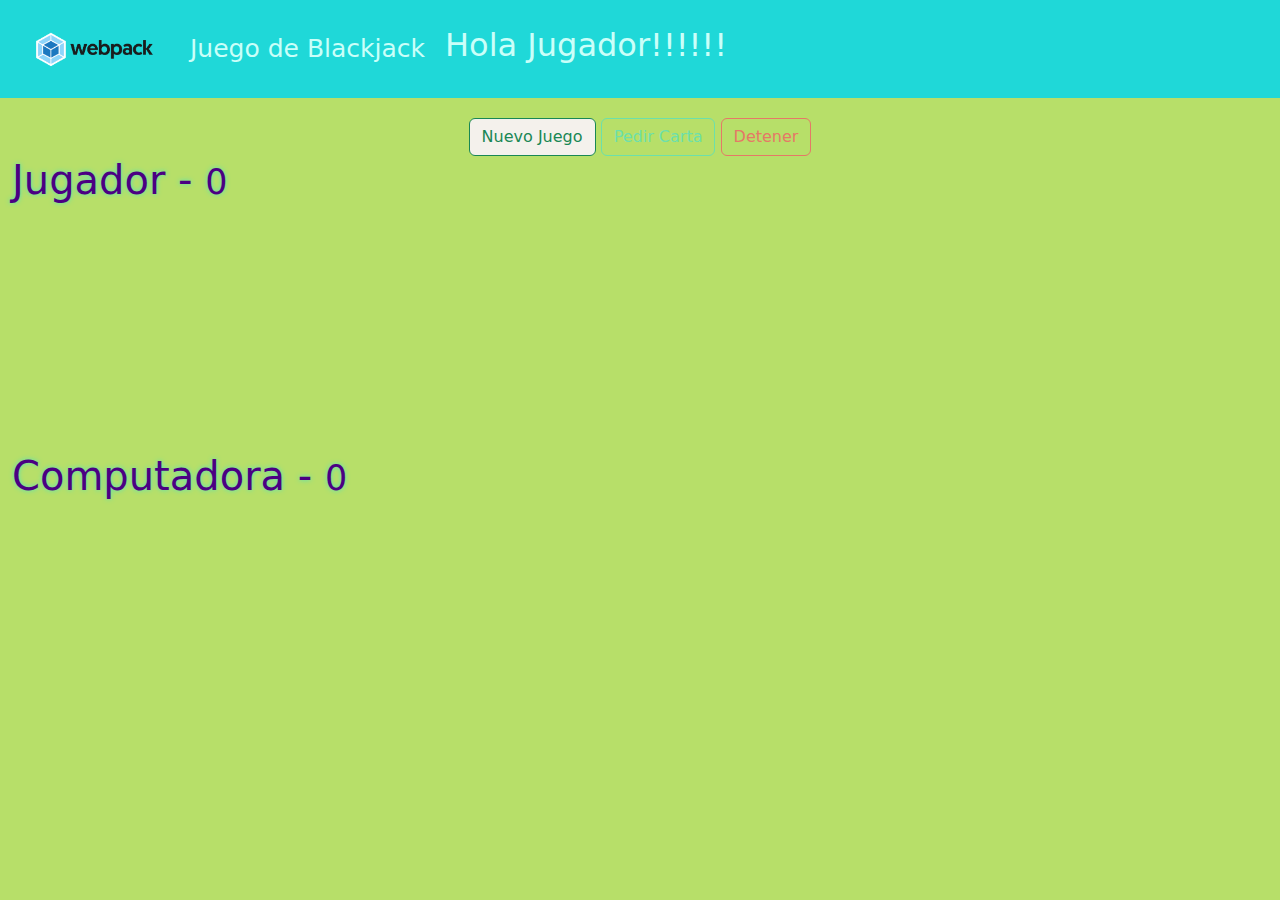
<file: docs/index.html>
<!doctype html><html lang="en"><head><meta charset="UTF-8"><meta http-equiv="X-UA-Compatible" content="IE=edge"><meta name="viewport" content="width=device-width,initial-scale=1"><title>Ejercicio 1 Webpack</title><link href="https://cdn.jsdelivr.net/npm/bootstrap@5.1.3/dist/css/bootstrap.min.css" rel="stylesheet"><script src="https://cdn.jsdelivr.net/npm/bootstrap@5.1.3/dist/js/bootstrap.bundle.min.js"></script><script defer="defer" src="main.b32762446200dc5cde86.js"></script><link href="main.28fbf5c941078d992350.css" rel="stylesheet"></head><body><header class="titulo"><img src="./assets/img/webpack-logo.png" alt="Logo"> Juego de Blackjack</header><div class="row"><div class="col text-center container-botones" id="divBotones"><button class="btn btn-iniciar">Nuevo Juego</button> <button class="btn btn-pedir">Pedir Carta</button> <button class="btn btn-detener">Detener</button></div></div><div class="row container"><div class="col"><h1>Jugador - <small>0</small></h1><div id="jugador-cartas" class="divCartas"></div></div></div><div class="row container"><div class="col"><h1>Computadora - <small>0</small></h1><div id="computadora-cartas" class="divCartas"></div></div></div></body></html>
</file>
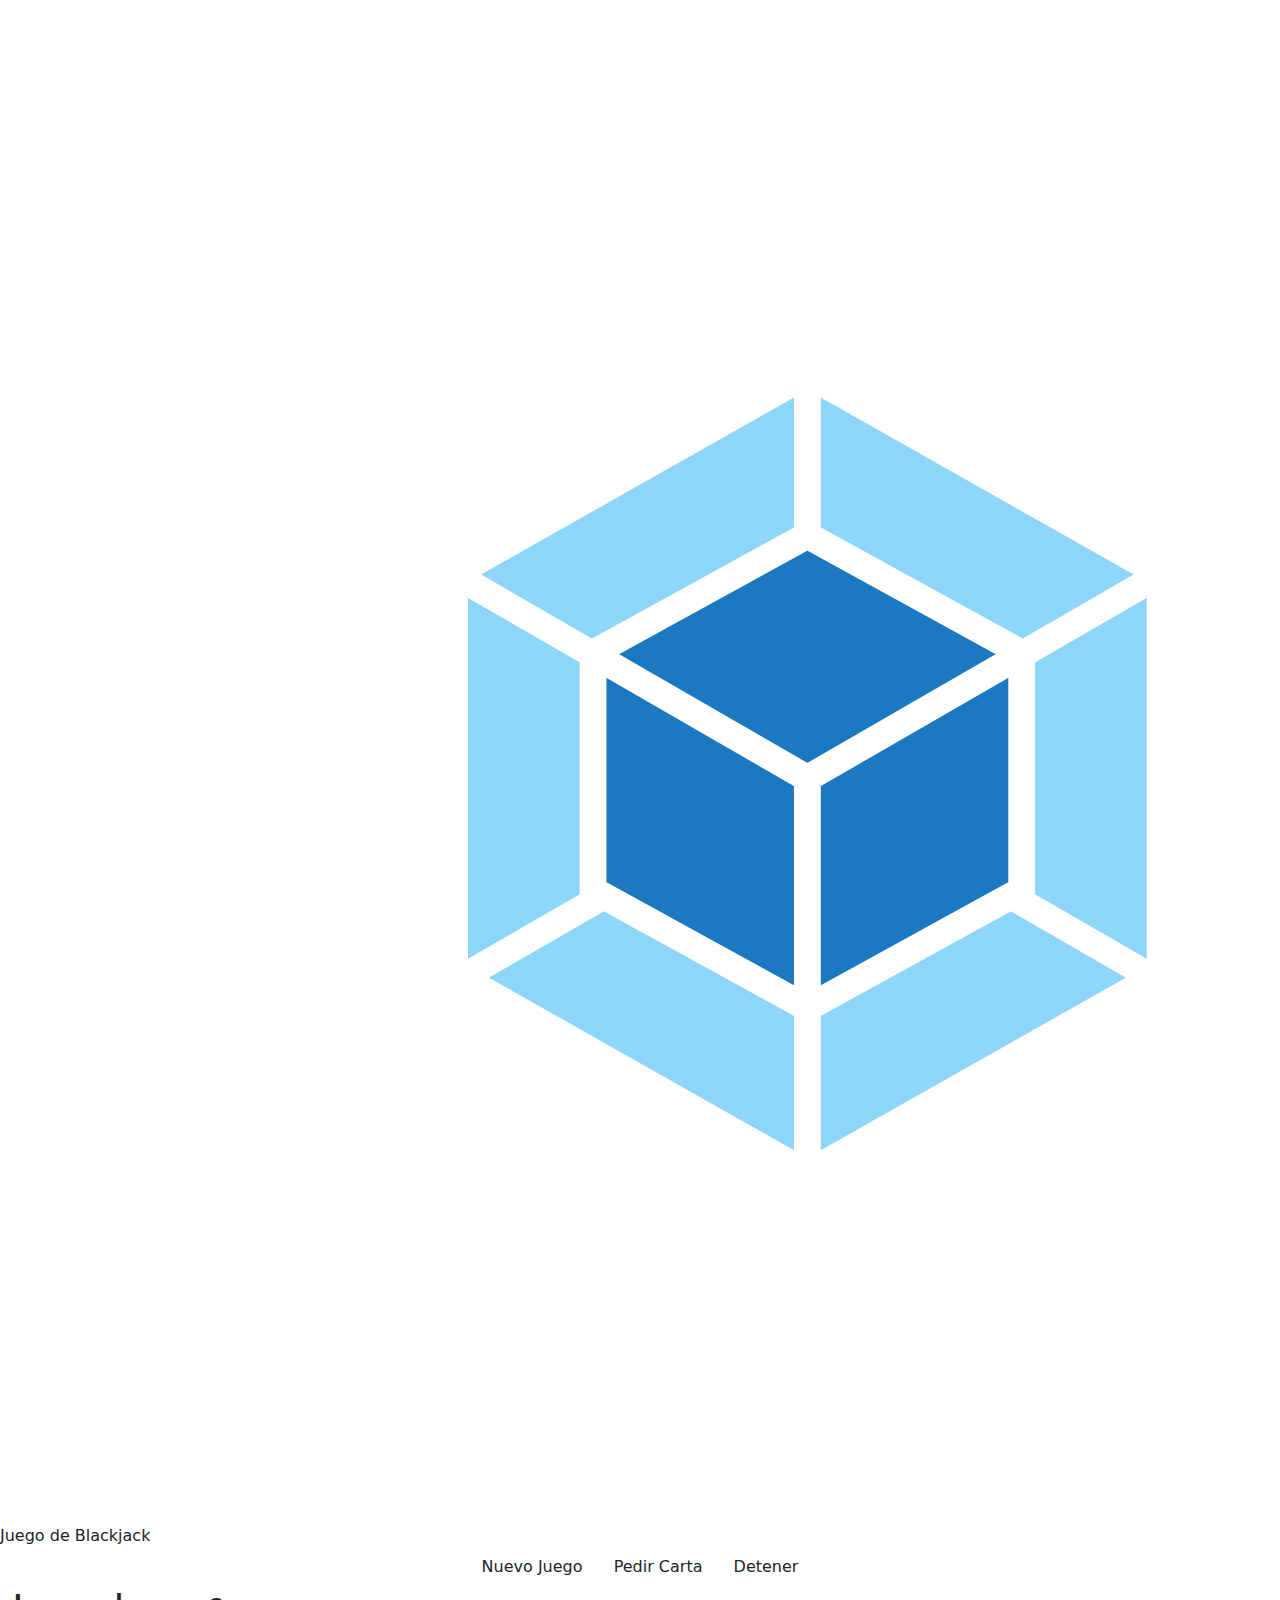
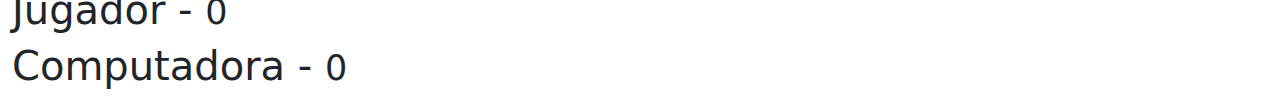
<file: src/index.html>
<!DOCTYPE html>
<html lang="en">
<head>
    <meta charset="UTF-8">
    <meta http-equiv="X-UA-Compatible" content="IE=edge">
    <meta name="viewport" content="width=device-width, initial-scale=1.0">
    <title>Ejercicio 1 Webpack</title>
    <link href="https://cdn.jsdelivr.net/npm/bootstrap@5.1.3/dist/css/bootstrap.min.css" rel="stylesheet">
    <script src="https://cdn.jsdelivr.net/npm/bootstrap@5.1.3/dist/js/bootstrap.bundle.min.js"></script>
</head>
<body>
    <header class="titulo">
        <img src="./assets/img/webpack-logo.png" alt="Logo">
        Juego de Blackjack
    </header>
    <div class="row">
        <div class="col text-center container-botones" id="divBotones">
            <button class="btn btn-iniciar">Nuevo Juego</button>
            <button class="btn btn-pedir">Pedir Carta</button>
            <button class="btn btn-detener">Detener</button>
        </div>
    </div>
    <div class="row container">
        <div class="col">
            <h1>Jugador - <small>0</small></h1>
            <div id="jugador-cartas" class="divCartas">
            </div>
        </div>
    </div>
    <div class="row container">
        <div class="col">
            <h1>Computadora - <small>0</small></h1>
            <div id="computadora-cartas" class="divCartas">
            </div>
        </div>
    </div>
</body>
</html>
</file>
<file: docs/main.28fbf5c941078d992350.css>
body{background-color:#b7df69;margin:0;padding:0}.titulo{align-items:center;background-color:#1fd8d8;color:#cafff9;display:flex;font-size:25px;gap:20px;padding:20px;text-align:center}.container-botones{margin-top:20px}.btn{background-color:#f4f1ec;padding:1Opx}.btn.btn-iniciar{border:1px solid #198754;color:#198754}.btn.btn-iniciar:hover{background-color:#198754;color:#fff}.btn.btn-pedir{border:1px solid #45e1cf;color:#45e1cf}.btn.btn-pedir:hover{background-color:#45e1cf;color:#fff}.btn.btn-detener{border:1px solid #fe4365;color:#fe4365}.btn.btn-detener:hover{background-color:#fe4365;color:#fff}h1{color:#635f73;text-shadow:0 0 5px #4fe3bc}.carta{animation:sombra-carta 3s infinite;left:80px;margin-left:-80px;position:relative;width:150px}#computadora-cartas,#jugador-cartas{height:240px}@keyframes sombra-carta{50%{box-shadow:10px 20px 30px #2497ac}}img{width:150px}
</file>
